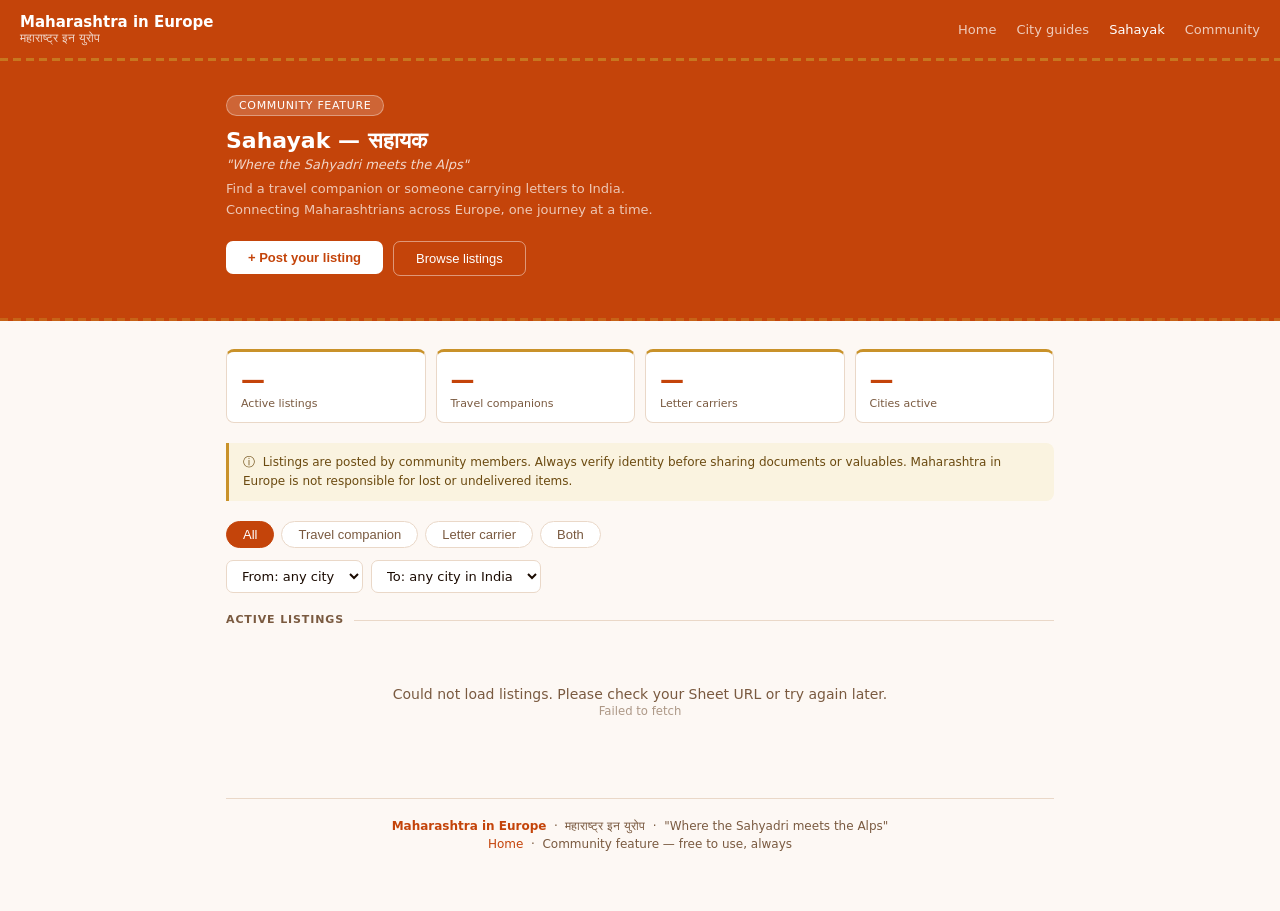
<file: sahayak.html>
<!DOCTYPE html>
<html lang="en">
<head>
  <meta charset="UTF-8" />
  <meta name="viewport" content="width=device-width, initial-scale=1.0" />
  <title>Sahayak — Travel & Letter Network | Maharashtra in Europe</title>
  <meta name="description" content="Find a Marathi travel companion or letter carrier to India. Connecting Maharashtrians across Europe." />

  <!-- ─── REPLACE THIS URL with your actual published Google Sheet CSV URL ─── -->
  <!-- How to get it: Google Sheets → File → Share → Publish to web → CSV → Copy URL -->
  <script>
    const SHEET_CSV_URL = 'https://docs.google.com/spreadsheets/d/e/2PACX-1vQ4VhZY3eQJlzyET99mCG13Rwz41RKSOAaVDS1gfOgUl7DMDNDTf8bQz7EcnLvCUo_LZVSOTcn7D5Pd/pub?gid=1005612043&single=true&output=csv';
  </script>

  <style>
    /* ── Reset & Base ── */
    *, *::before, *::after { box-sizing: border-box; margin: 0; padding: 0; }

    :root {
      --saffron:       #C4440A;
      --saffron-hover: #A33708;
      --saffron-light: #FDF1EB;
      --saffron-mid:   #E07040;
      --gold:          #C9922A;
      --gold-light:    #FAF3E0;
      --white:         #FFFFFF;
      --off-white:     #FDF8F4;
      --text:          #1A0A00;
      --text-muted:    #7A5A40;
      --border:        #EAD8C8;
      --font:          system-ui, -apple-system, 'Segoe UI', sans-serif;
    }

    body {
      font-family: var(--font);
      background: var(--off-white);
      color: var(--text);
      min-height: 100vh;
    }

    a { color: inherit; text-decoration: none; }

    /* ── Layout wrapper ── */
    .wrap { max-width: 860px; margin: 0 auto; padding: 0 16px 60px; }

    /* ── Nav ── */
    .navbar {
      background: var(--saffron);
      padding: 13px 20px;
      display: flex; align-items: center; justify-content: space-between;
    }
    .navbar-brand { color: #fff; font-size: 15px; font-weight: 600; line-height: 1.2; }
    .navbar-brand span { display: block; font-size: 12px; font-weight: 400; opacity: 0.78; }
    .navbar-links { display: flex; gap: 20px; }
    .navbar-links a { color: rgba(255,255,255,0.72); font-size: 13px; transition: color .15s; }
    .navbar-links a:hover, .navbar-links a.active { color: #fff; }

    /* ── Hero ── */
    .hero {
      background: var(--saffron);
      padding: 2.2rem 20px 2.8rem;
      position: relative; overflow: hidden;
      margin-bottom: 28px;
    }
    .hero::before {
      content: '';
      position: absolute; top: 0; left: 0; right: 0; height: 3px;
      background: repeating-linear-gradient(90deg, var(--gold) 0, var(--gold) 8px, transparent 8px, transparent 13px);
      opacity: 0.65;
    }
    .hero::after {
      content: '';
      position: absolute; bottom: 0; left: 0; right: 0; height: 3px;
      background: repeating-linear-gradient(90deg, var(--gold) 0, var(--gold) 8px, transparent 8px, transparent 13px);
      opacity: 0.4;
    }
    .hero-eyebrow {
      display: inline-block;
      background: rgba(255,255,255,0.18);
      border: 0.5px solid rgba(255,255,255,0.35);
      color: #fff; font-size: 11px; font-weight: 500;
      padding: 3px 12px; border-radius: 99px;
      letter-spacing: 0.06em; margin-bottom: 12px;
    }
    .hero h1 { color: #fff; font-size: 22px; font-weight: 600; margin-bottom: 4px; }
    .hero-sub { color: rgba(255,255,255,0.78); font-size: 13px; margin-bottom: 6px; font-style: italic; }
    .hero-desc { color: rgba(255,255,255,0.7); font-size: 13px; line-height: 1.65; }
    .hero-actions { margin-top: 1.3rem; display: flex; gap: 10px; flex-wrap: wrap; }
    .btn-white {
      background: #fff; color: var(--saffron);
      border: none; padding: 9px 22px;
      border-radius: 7px; font-size: 13px; font-weight: 600;
      cursor: pointer; transition: background .15s;
    }
    .btn-white:hover { background: var(--gold-light); }
    .btn-outline-white {
      background: transparent; color: #fff;
      border: 1px solid rgba(255,255,255,0.45);
      padding: 9px 22px; border-radius: 7px; font-size: 13px;
      cursor: pointer; transition: all .15s;
    }
    .btn-outline-white:hover { border-color: #fff; background: rgba(255,255,255,0.1); }

    /* ── Stats ── */
    .stats {
      display: grid; grid-template-columns: repeat(4, 1fr); gap: 10px;
      margin-bottom: 20px;
    }
    .stat {
      background: var(--white);
      border: 0.5px solid var(--border);
      border-top: 3px solid var(--gold);
      border-radius: 8px; padding: 14px 14px 12px;
    }
    .stat-n { font-size: 24px; font-weight: 600; color: var(--saffron); }
    .stat-l { font-size: 11px; color: var(--text-muted); margin-top: 3px; }

    /* ── Disclaimer ── */
    .disclaimer {
      background: var(--gold-light);
      border-left: 3px solid var(--gold);
      border-radius: 0 8px 8px 0;
      padding: 10px 14px;
      font-size: 12px; color: #6B4A10;
      margin-bottom: 20px; line-height: 1.6;
    }

    /* ── Filters ── */
    .filters { display: flex; gap: 7px; flex-wrap: wrap; margin-bottom: 12px; }
    .tab {
      font-size: 13px; padding: 5px 16px; border-radius: 99px;
      border: 0.5px solid var(--border);
      background: var(--white); color: var(--text-muted);
      cursor: pointer; transition: all .15s;
    }
    .tab.on { background: var(--saffron); color: #fff; border-color: var(--saffron); }
    .tab:hover:not(.on) { border-color: var(--saffron); color: var(--saffron); }

    /* ── Selects ── */
    .selects { display: flex; gap: 8px; flex-wrap: wrap; margin-bottom: 20px; }
    .selects select {
      font-size: 13px; padding: 7px 11px;
      border-radius: 7px; border: 0.5px solid var(--border);
      background: var(--white); color: var(--text); cursor: pointer;
      font-family: var(--font);
    }
    .selects select:focus { outline: none; border-color: var(--saffron); }

    /* ── Section label ── */
    .section-label {
      font-size: 11px; font-weight: 600; color: var(--text-muted);
      letter-spacing: 0.08em; text-transform: uppercase;
      margin-bottom: 12px;
      display: flex; align-items: center; gap: 10px;
    }
    .section-label::after { content: ''; flex: 1; height: 0.5px; background: var(--border); }

    /* ── Cards ── */
    .card {
      background: var(--white);
      border: 0.5px solid var(--border);
      border-radius: 12px; padding: 16px;
      margin-bottom: 10px;
      display: flex; gap: 13px; align-items: flex-start;
      transition: border-color .15s;
    }
    .card:hover { border-color: var(--saffron-mid); }

    .avatar {
      width: 42px; height: 42px; border-radius: 50%;
      display: flex; align-items: center; justify-content: center;
      font-size: 13px; font-weight: 600; flex-shrink: 0;
      border: 1.5px solid var(--gold);
    }

    .card-body { flex: 1; min-width: 0; }
    .card-top { display: flex; align-items: center; gap: 8px; flex-wrap: wrap; margin-bottom: 6px; }
    .card-name { font-size: 14px; font-weight: 600; color: var(--text); }
    .card-route { font-size: 12px; color: var(--text-muted); margin-left: auto; white-space: nowrap; }

    .badge { font-size: 11px; padding: 2px 9px; border-radius: 99px; font-weight: 500; }
    .badge-travel { background: #FDF1EB; color: #7A2A00; border: 0.5px solid #EAC0A0; }
    .badge-letter { background: var(--gold-light); color: #6B4A10; border: 0.5px solid #E0D0A0; }
    .badge-both   { background: var(--saffron); color: #fff; }

    .card-desc { font-size: 13px; color: var(--text-muted); line-height: 1.55; margin-bottom: 8px; }

    .pills { display: flex; gap: 5px; flex-wrap: wrap; }
    .pill {
      font-size: 11px; padding: 2px 9px; border-radius: 99px;
      border: 0.5px solid var(--border); color: var(--text-muted); background: var(--off-white);
    }

    .btn-connect {
      font-size: 12px; padding: 8px 15px;
      border-radius: 7px;
      border: 1.5px solid var(--saffron);
      background: transparent; color: var(--saffron);
      cursor: pointer; white-space: nowrap; flex-shrink: 0;
      align-self: center; font-weight: 600;
      transition: all .15s;
    }
    .btn-connect:hover { background: var(--saffron); color: #fff; }

    /* ── States ── */
    .loading, .empty, .error {
      text-align: center; padding: 3rem 1rem;
      color: var(--text-muted); font-size: 14px;
    }
    .loading-spinner {
      width: 28px; height: 28px; border-radius: 50%;
      border: 2.5px solid var(--border);
      border-top-color: var(--saffron);
      animation: spin .7s linear infinite;
      margin: 0 auto 12px;
    }
    @keyframes spin { to { transform: rotate(360deg); } }

    /* ── Footer ── */
    .footer {
      text-align: center; font-size: 12px; color: var(--text-muted);
      margin-top: 2rem; padding-top: 1.2rem;
      border-top: 0.5px solid var(--border);
    }
    .footer strong { color: var(--saffron); }

    /* ── Responsive ── */
    @media (max-width: 600px) {
      .stats { grid-template-columns: repeat(2, 1fr); }
      .navbar-links { display: none; }
      .card-route { display: none; }
    }

    @media (prefers-reduced-motion: reduce) {
      .loading-spinner { animation: none; }
    }
  </style>
</head>
<body>

<!-- ── Navigation ── -->
<nav class="navbar">
  <div class="navbar-brand">
    Maharashtra in Europe
    <span>महाराष्ट्र इन युरोप</span>
  </div>
  <div class="navbar-links">
    <a href="index.html">Home</a>
    <a href="#">City guides</a>
    <a href="sahayak.html" class="active">Sahayak</a>
    <a href="#">Community</a>
  </div>
</nav>

<!-- ── Hero ── -->
<div class="hero">
  <div class="wrap" style="padding-top:0;padding-bottom:0">
    <span class="hero-eyebrow">COMMUNITY FEATURE</span>
    <h1>Sahayak — सहायक</h1>
    <p class="hero-sub">"Where the Sahyadri meets the Alps"</p>
    <p class="hero-desc">
      Find a travel companion or someone carrying letters to India.<br>
      Connecting Maharashtrians across Europe, one journey at a time.
    </p>
    <div class="hero-actions">
      <!-- ─── REPLACE href with your actual Google Form link ─── -->
      <a href="https://forms.gle/XUH1CCBFHC5dtASq6" target="_blank" rel="noopener">
        <button class="btn-white">+ Post your listing</button>
      </a>
      <button class="btn-outline-white" onclick="document.getElementById('listings-section').scrollIntoView({behavior:'smooth'})">
        Browse listings
      </button>
    </div>
  </div>
</div>

<div class="wrap">

  <!-- ── Stats ── -->
  <div class="stats">
    <div class="stat">
      <div class="stat-n" id="s-total">—</div>
      <div class="stat-l">Active listings</div>
    </div>
    <div class="stat">
      <div class="stat-n" id="s-travel">—</div>
      <div class="stat-l">Travel companions</div>
    </div>
    <div class="stat">
      <div class="stat-n" id="s-letter">—</div>
      <div class="stat-l">Letter carriers</div>
    </div>
    <div class="stat">
      <div class="stat-n" id="s-cities">—</div>
      <div class="stat-l">Cities active</div>
    </div>
  </div>

  <!-- ── Disclaimer ── -->
  <div class="disclaimer">
    &#9432;&nbsp; Listings are posted by community members. Always verify identity before sharing documents or valuables.
    Maharashtra in Europe is not responsible for lost or undelivered items.
  </div>

  <!-- ── Filters ── -->
  <div class="filters">
    <button class="tab on" onclick="setTab('all', this)">All</button>
    <button class="tab" onclick="setTab('Travel companion', this)">Travel companion</button>
    <button class="tab" onclick="setTab('Letter carrier', this)">Letter carrier</button>
    <button class="tab" onclick="setTab('Both', this)">Both</button>
  </div>

  <!-- ── Dropdowns ── -->
  <div class="selects">
    <select id="f-from" onchange="render()">
      <option value="">From: any city</option>
    </select>
    <select id="f-to" onchange="render()">
      <option value="">To: any city in India</option>
    </select>
  </div>

  <!-- ── Listings ── -->
  <div id="listings-section">
    <div class="section-label">Active listings</div>
    <div id="listings">
      <div class="loading">
        <div class="loading-spinner"></div>
        Loading listings…
      </div>
    </div>
  </div>

  <!-- ── Footer ── -->
  <div class="footer">
    <strong>Maharashtra in Europe</strong> &nbsp;·&nbsp; महाराष्ट्र इन युरोप &nbsp;·&nbsp;
    "Where the Sahyadri meets the Alps"<br>
    <span style="margin-top:4px;display:block">
      <a href="index.html" style="color:var(--saffron)">Home</a> &nbsp;·&nbsp;
      Community feature — free to use, always
    </span>
  </div>

</div><!-- /wrap -->

<script>
/* ─────────────────────────────────────────
   SAHAYAK — listings engine
   Reads from a published Google Sheet CSV.
   Replace SHEET_CSV_URL above with your URL.
───────────────────────────────────────── */

let allData = [];
let activeTab = 'all';

/* ── Avatar colors cycling through warm saffron/gold tones ── */
const AV_COLORS = [
  { bg: '#FDF1EB', color: '#7A2A00' },
  { bg: '#FAF3E0', color: '#6B4A10' },
  { bg: '#FDF8F0', color: '#8B5010' },
  { bg: '#FEF5EA', color: '#5A3A00' },
  { bg: '#FDF2E5', color: '#6B3A10' },
];

function initials(name) {
  return name.trim().split(/\s+/).map(w => w[0]).join('').toUpperCase().slice(0, 2);
}

function badgeClass(type) {
  if (type === 'Travel companion') return 'badge-travel';
  if (type === 'Letter carrier')   return 'badge-letter';
  return 'badge-both';
}

/* ── Parse CSV text into array of objects ── */
function parseCSV(text) {
  const lines = text.trim().split('\n');
  if (lines.length < 2) return [];
  const headers = lines[0].split(',').map(h => h.trim().replace(/^"|"$/g, '').toLowerCase().replace(/\s+/g, '_'));
  return lines.slice(1).map(line => {
    // Handle quoted fields with commas
    const cols = [];
    let cur = '', inQ = false;
    for (let i = 0; i < line.length; i++) {
      if (line[i] === '"') { inQ = !inQ; continue; }
      if (line[i] === ',' && !inQ) { cols.push(cur.trim()); cur = ''; continue; }
      cur += line[i];
    }
    cols.push(cur.trim());
    const obj = {};
    headers.forEach((h, i) => obj[h] = (cols[i] || '').replace(/^"|"$/g, '').trim());
    return obj;
  }).filter(r => r.name && r.name.length > 0); // skip empty rows
}

/* ── Populate filter dropdowns ── */
function populateSelects() {
  const froms = [...new Set(allData.map(r => r.city_in_europe).filter(Boolean))].sort();
  const tos   = [...new Set(allData.map(r => r.destination_in_india).filter(Boolean))].sort();
  const ff = document.getElementById('f-from');
  const ft = document.getElementById('f-to');
  // Clear existing options beyond first
  while (ff.options.length > 1) ff.remove(1);
  while (ft.options.length > 1) ft.remove(1);
  froms.forEach(c => { const o = document.createElement('option'); o.value = c; o.textContent = 'From: ' + c; ff.appendChild(o); });
  tos.forEach(c   => { const o = document.createElement('option'); o.value = c; o.textContent = 'To: '   + c; ft.appendChild(o); });
}

/* ── Update stat counters ── */
function updateStats() {
  document.getElementById('s-total').textContent  = allData.length;
  document.getElementById('s-travel').textContent = allData.filter(r => r.type_of_listing === 'Travel companion' || r.type_of_listing === 'Both').length;
  document.getElementById('s-letter').textContent = allData.filter(r => r.type_of_listing === 'Letter carrier'   || r.type_of_listing === 'Both').length;
  document.getElementById('s-cities').textContent = new Set(allData.map(r => r.city_in_europe).filter(Boolean)).size;
}

/* ── Render filtered listing cards ── */
function render() {
  const fv = document.getElementById('f-from').value;
  const tv = document.getElementById('f-to').value;

  const data = allData.filter(r => {
    if (activeTab !== 'all' && r.type_of_listing !== activeTab) return false;
    if (fv && r.city_in_europe !== fv) return false;
    if (tv && r.destination_in_india !== tv) return false;
    return true;
  });

  const el = document.getElementById('listings');

  if (!data.length) {
    el.innerHTML = '<div class="empty">No listings match this filter. Try a different combination.</div>';
    return;
  }

  el.innerHTML = data.map((r, i) => {
    const av = AV_COLORS[i % AV_COLORS.length];
    const waMsg = encodeURIComponent(
      'Namaste ' + r.name + ', I found your listing on Maharashtra in Europe (maharashtraineurope.com). I would like to connect!'
    );
    const waLink = 'https://wa.me/' + r.whatsapp_number.replace(/\D/g, '') + '?text=' + waMsg;
    return `
      <div class="card">
        <div class="avatar" style="background:${av.bg};color:${av.color}">${initials(r.name)}</div>
        <div class="card-body">
          <div class="card-top">
            <span class="card-name">${escHtml(r.name)}</span>
            <span class="badge ${badgeClass(r.type_of_listing)}">${escHtml(r.type_of_listing)}</span>
            <span class="card-route">${escHtml(r.city_in_europe)} → ${escHtml(r.destination_in_india)}</span>
          </div>
          <p class="card-desc">${escHtml(r.short_description)}</p>
          <div class="pills">
            <span class="pill">&#128197; ${escHtml(r.travel_date)}</span>
            <span class="pill">${escHtml(r.city_in_europe)}</span>
            <span class="pill">Marathi-speaking</span>
          </div>
        </div>
        <a href="${waLink}" target="_blank" rel="noopener">
          <button class="btn-connect">Connect</button>
        </a>
      </div>
    `;
  }).join('');
}

function escHtml(str) {
  return String(str || '').replace(/&/g,'&amp;').replace(/</g,'&lt;').replace(/>/g,'&gt;').replace(/"/g,'&quot;');
}

function setTab(t, el) {
  activeTab = t;
  document.querySelectorAll('.tab').forEach(b => b.classList.remove('on'));
  el.classList.add('on');
  render();
}

/* ── Fetch from Google Sheet ── */
async function loadListings() {
  const el = document.getElementById('listings');

  // If URL not set yet, show sample data
  if (!SHEET_CSV_URL || SHEET_CSV_URL === 'YOUR_GOOGLE_SHEET_CSV_URL_HERE') {
    allData = SAMPLE_DATA;
    populateSelects();
    updateStats();
    render();
    return;
  }

  try {
    const res = await fetch(SHEET_CSV_URL);
    if (!res.ok) throw new Error('Network error ' + res.status);
    const text = await res.text();
    allData = parseCSV(text);
    if (!allData.length) throw new Error('No data');
    populateSelects();
    updateStats();
    render();
  } catch (err) {
    el.innerHTML = `<div class="error">
      Could not load listings. Please check your Sheet URL or try again later.<br>
      <small style="opacity:0.6">${err.message}</small>
    </div>`;
  }
}

/* ── Sample data shown before Sheet is connected ── */
const SAMPLE_DATA = [
  { name:'Priya R.', city_in_europe:'Frankfurt', destination_in_india:'Pune', travel_date:'14 Jul 2026', type_of_listing:'Travel companion', short_description:'Travelling home for summer. Parents flying alone for first time — happy to assist elderly co-travellers on the same flight. Can also carry sealed letters.', whatsapp_number:'4917600000001' },
  { name:'Sagar M.', city_in_europe:'Amsterdam', destination_in_india:'Mumbai', travel_date:'28 Jul 2026', type_of_listing:'Letter carrier', short_description:'Going home end of July. Can carry sealed letters and A4 documents. Based in Amsterdam — pick-up at Schiphol or nearby.', whatsapp_number:'3161000000002' },
  { name:'Anita N.', city_in_europe:'London', destination_in_india:'Nagpur', travel_date:'3 Aug 2026', type_of_listing:'Both', short_description:'Looking for a travel companion for my mother (68) from Heathrow T2. Also happy to carry letters to Nagpur area. Via Mumbai.', whatsapp_number:'4479000000003' },
  { name:'Rahul D.', city_in_europe:'Frankfurt', destination_in_india:'Nashik', travel_date:'22 Aug 2026', type_of_listing:'Letter carrier', short_description:'Travelling home for Ganesh festival. Can carry letters or official documents to Nashik or nearby Pune. WhatsApp preferred.', whatsapp_number:'4917600000004' },
  { name:'Meera K.', city_in_europe:'Zurich', destination_in_india:'Mumbai', travel_date:'10 Jul 2026', type_of_listing:'Travel companion', short_description:'Looking for a female travel companion for my grandmother. Zurich to Mumbai direct on Swiss Air. Any Marathi-speaking lady on the same route?', whatsapp_number:'4179000000005' },
  { name:'Vikram P.', city_in_europe:'Eindhoven', destination_in_india:'Pune', travel_date:'5 Sep 2026', type_of_listing:'Both', short_description:'Visiting family for Diwali. Can carry letters or small documents. Also open to accompanying elderly travellers — have done this before.', whatsapp_number:'3140000000006' },
];

/* ── Boot ── */
loadListings();
</script>

</body>
</html>
</file>
